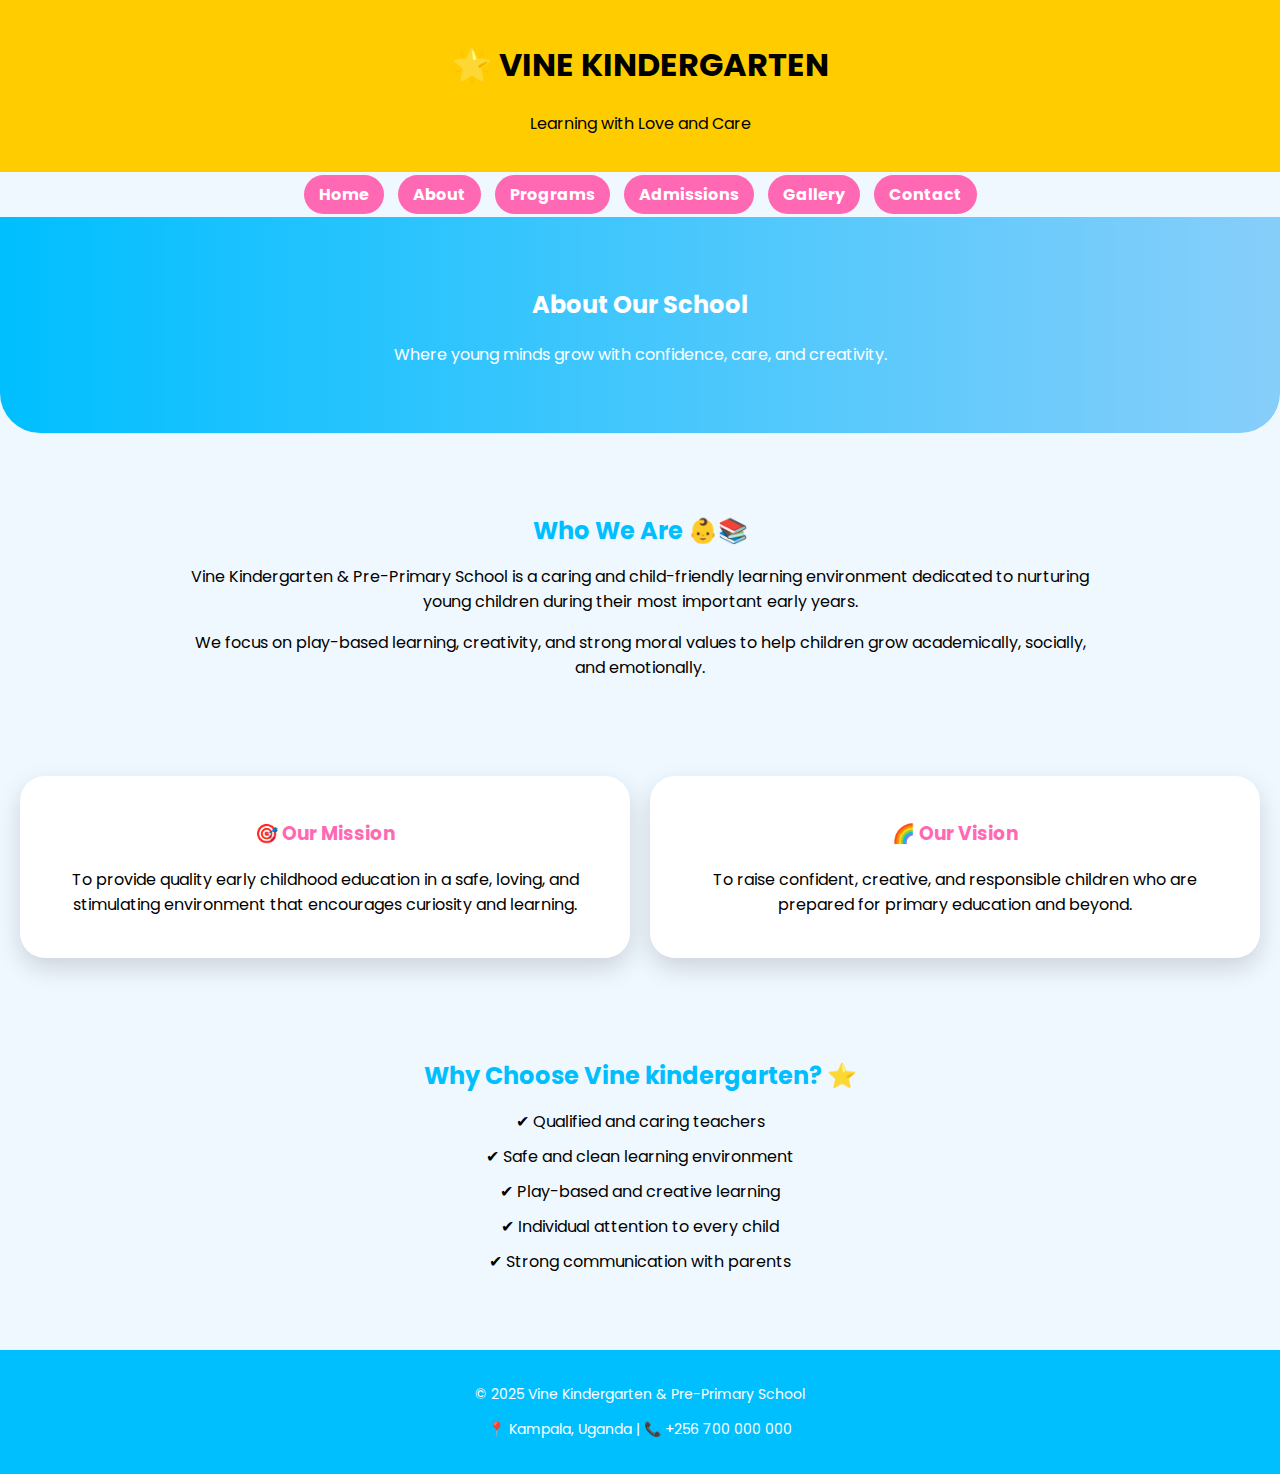
<file: about.html>
<!DOCTYPE html>
<html lang="en">
<head>
    <meta charset="UTF-8">
    <title>About Us | Vine Kindergarten></title>
    <link rel="stylesheet" href="css/style.css">

    <!-- Google Fonts -->

    <link href="https://fonts.googleapis.com/css2?family=Comic+Neue:wght@700&family=Poppins&display=swap" rel="stylesheet">
</head>
<body>

<header>
    <h1>🌟 VINE KINDERGARTEN</h1>
    <p>Learning with Love and Care</p>
</header>

<nav>
    <a href="index.html">Home</a>
    <a href="about.html">About</a>
    <a href="programs.html">Programs</a>
    <a href="admissions.html">Admissions</a>
    <a href="gallery.html">Gallery</a>
    <a href="contact.html">Contact</a>
</nav>

<!-- HERO SECTION -->
<section class="hero">
    <h2>About Our School</h2>
    <p>Where young minds grow with confidence, care, and creativity.</p>
</section>

<!-- WHO WE ARE -->
<section class="about-section">
    <h2>Who We Are 👶📚</h2>
    <p>
        Vine Kindergarten & Pre-Primary School is a caring and child-friendly learning
        environment dedicated to nurturing young children during their most
        important early years.
    </p>
    <p>
        We focus on play-based learning, creativity, and strong moral values to
        help children grow academically, socially, and emotionally.
    </p>
</section>

<!-- MISSION & VISION -->
<section class="about-cards">

    <div class="card">
        <h3>🎯 Our Mission</h3>
        <p>
            To provide quality early childhood education in a safe, loving,
            and stimulating environment that encourages curiosity and learning.
        </p>
    </div>

    <div class="card">
        <h3>🌈 Our Vision</h3>
        <p>
            To raise confident, creative, and responsible children who are
            prepared for primary education and beyond.
        </p>
    </div>

</section>

<!-- VALUES -->
<section class="about-section">
    <h2>Why Choose Vine kindergarten? ⭐</h2>

    <ul class="values">
        <li>✔ Qualified and caring teachers</li>
        <li>✔ Safe and clean learning environment</li>
        <li>✔ Play-based and creative learning</li>
        <li>✔ Individual attention to every child</li>
        <li>✔ Strong communication with parents</li>
    </ul>
</section>

<footer>
    <p>© 2025 Vine Kindergarten & Pre-Primary School</p>
    <p>📍 Kampala, Uganda | 📞 +256 700 000 000</p>
</footer>

</body>
</file>
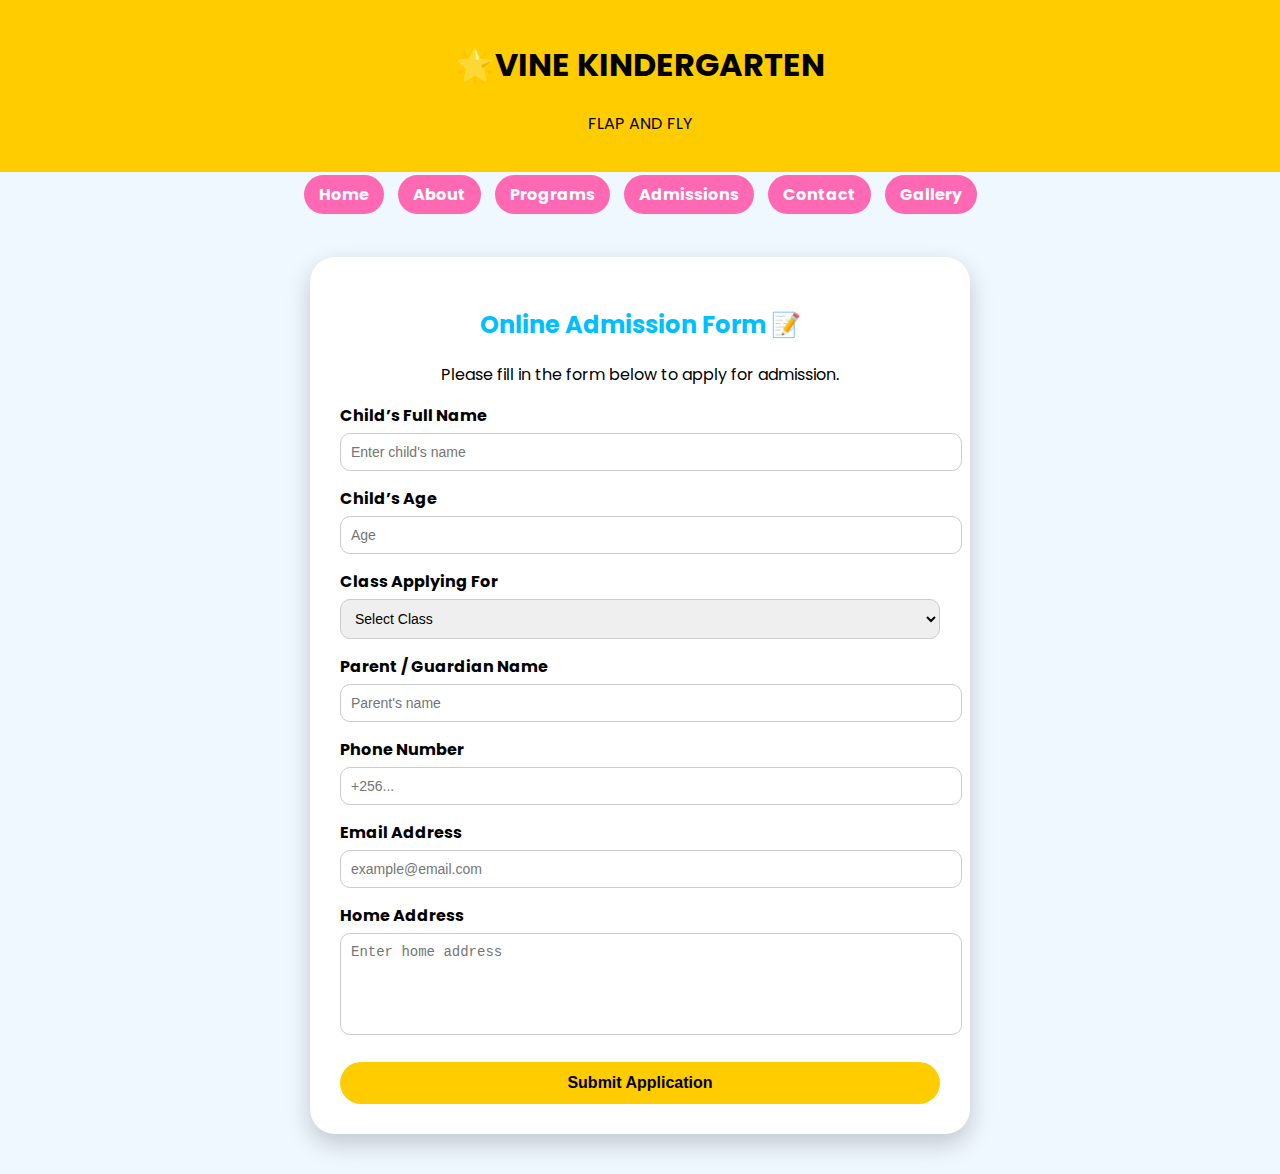
<file: admissions.html>
<!DOCTYPE html>
<html lang="en">

<head>
<meta charset="UTF-8">
<title>Vine Kindergarten></title>
<link href="https://fonts.googleapis.com/css2?family=Comic+Neue:wght@700&family=Poppins&display=swap" rel="stylesheet">
<link rel="stylesheet" href="css/style.css">
<head>

<body>

<header>
<h1>🌟VINE KINDERGARTEN</h1>
<p>FLAP AND FLY</p>
</header>

<nav>
        <a href="index.html">Home</a>
        <a href="about.html">About</a>
        <a href="programs.html">Programs</a>
        <a href="admissions.html">Admissions</a>
        <a href="contact.html">Contact</a>
        <a href="gallery.html">Gallery</a>
</nav>

<section class="admission-form">
    <h2>Online Admission Form 📝</h2>
    <p>Please fill in the form below to apply for admission.</p>

    <form>
        <label>Child’s Full Name</label>
        <input type="text" placeholder="Enter child's name" required>
        <label>Child’s Age</label>
        <input type="number" placeholder="Age" required>

        <label>Class Applying For</label>
        <select required>
            <option value="">Select Class</option>
            <option>Baby Class</option>
            <option>Nursery</option>
            <option>Kindergarten</option>
        </select>

        <label>Parent / Guardian Name</label>
        <input type="text" placeholder="Parent's name" required>

        <label>Phone Number</label>
        <input type="tel" placeholder="+256..." required>

        <label>Email Address</label>
        <input type="email" placeholder="example@email.com">

        <label>Home Address</label>
        <textarea placeholder="Enter home address"></textarea>

        <button type="submit">Submit Application</button>
    </form>
</section>
</file>
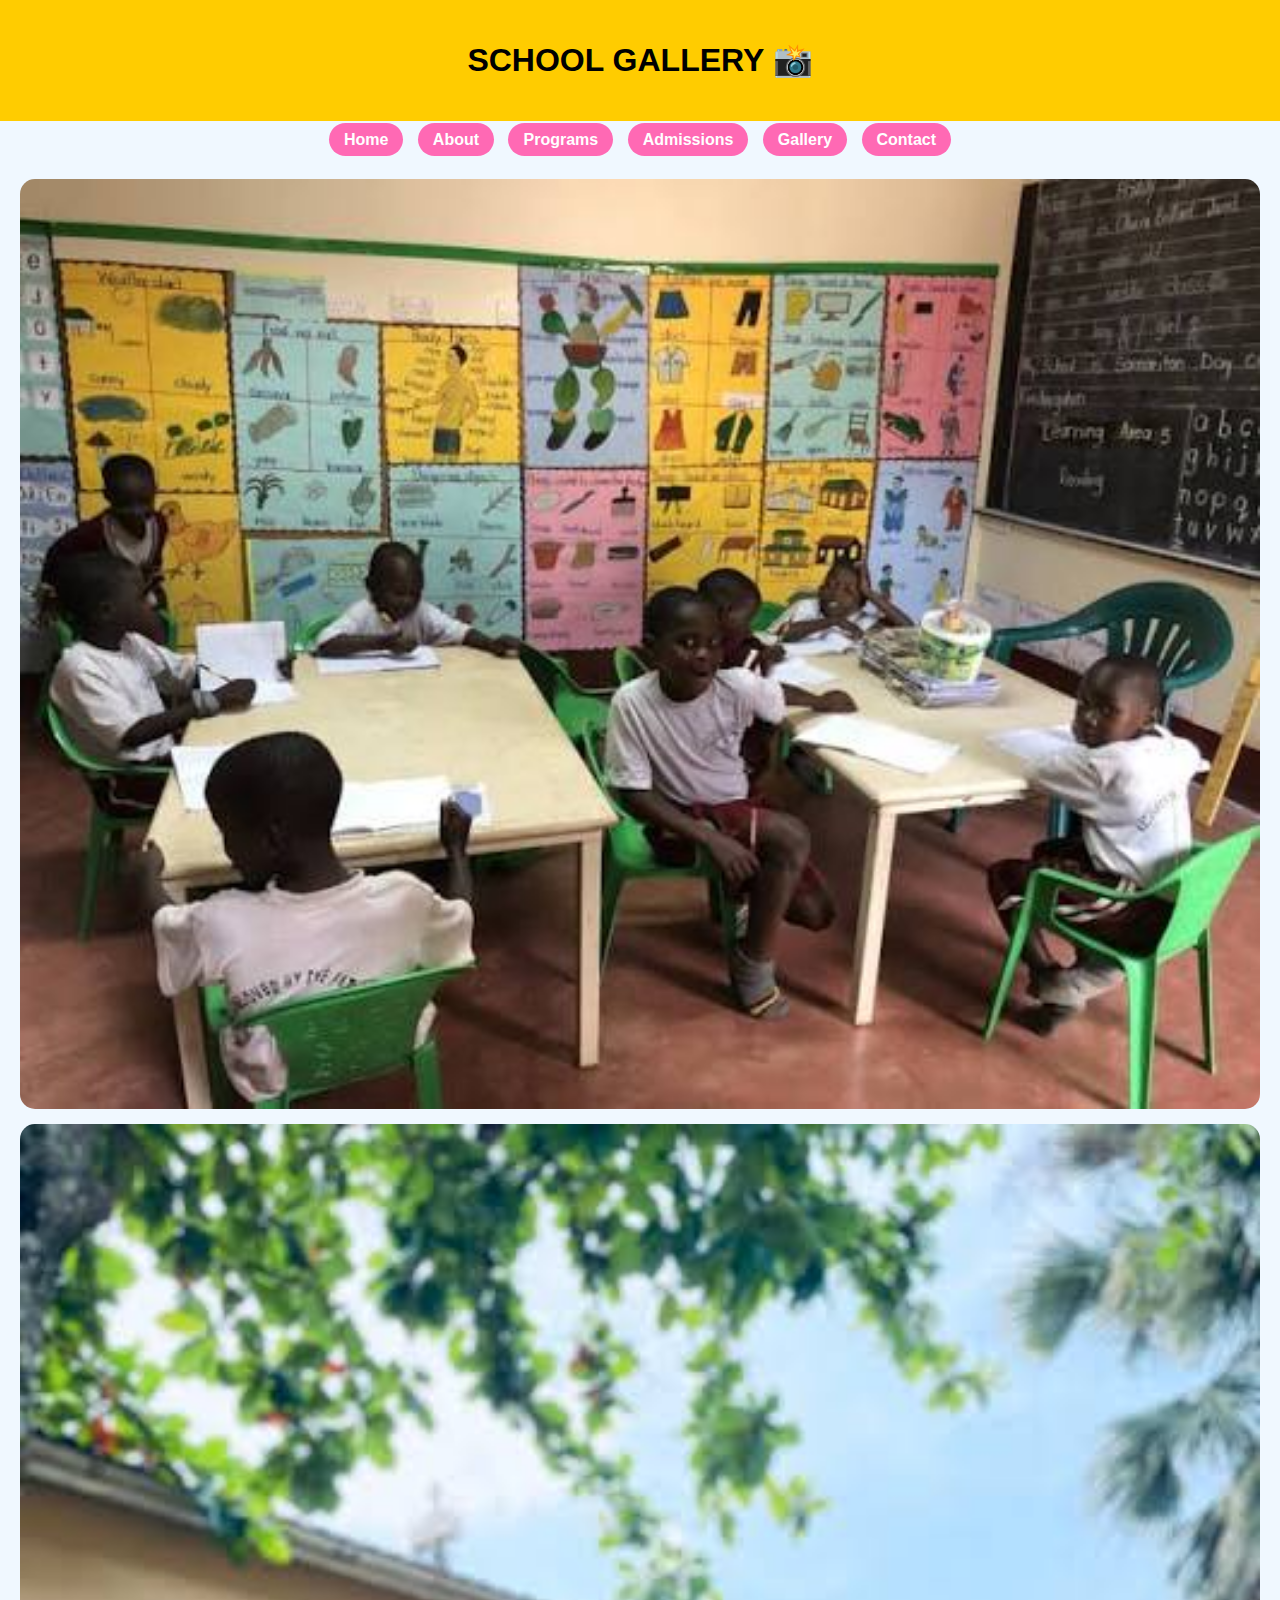
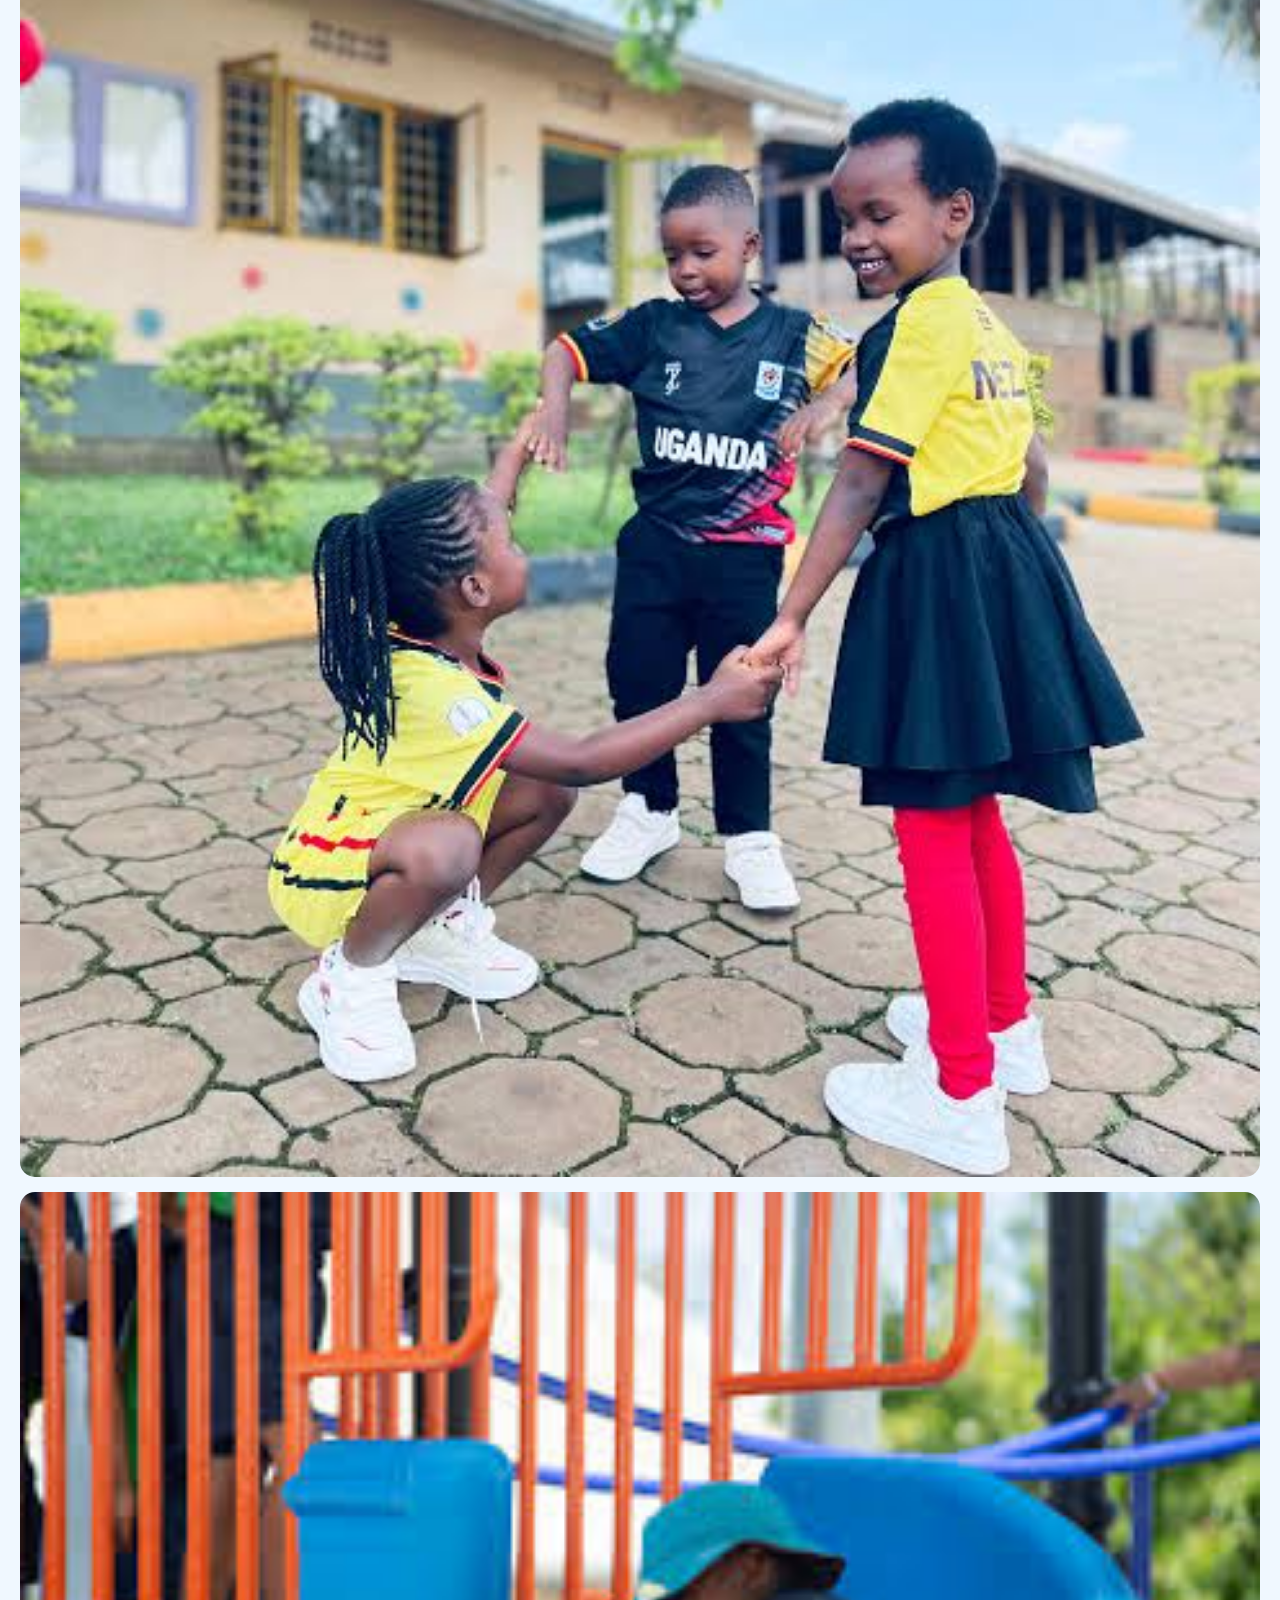
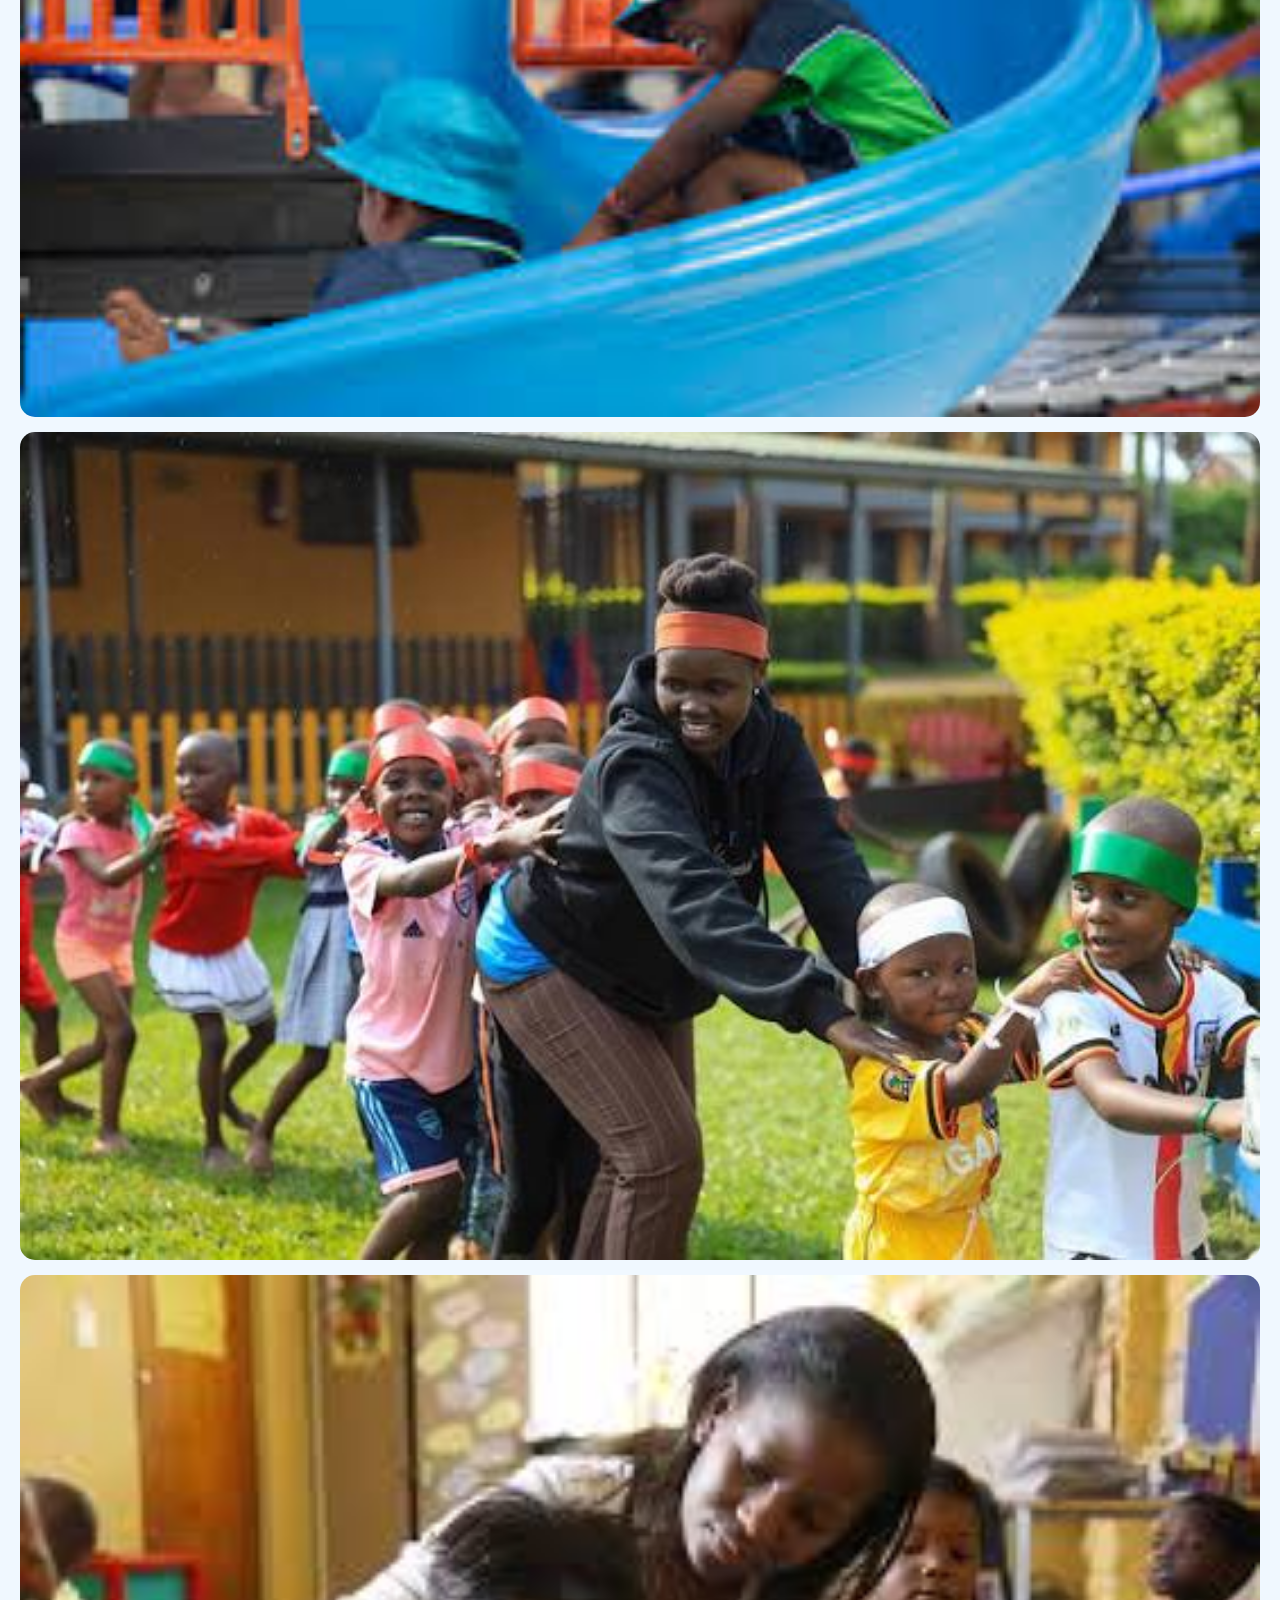
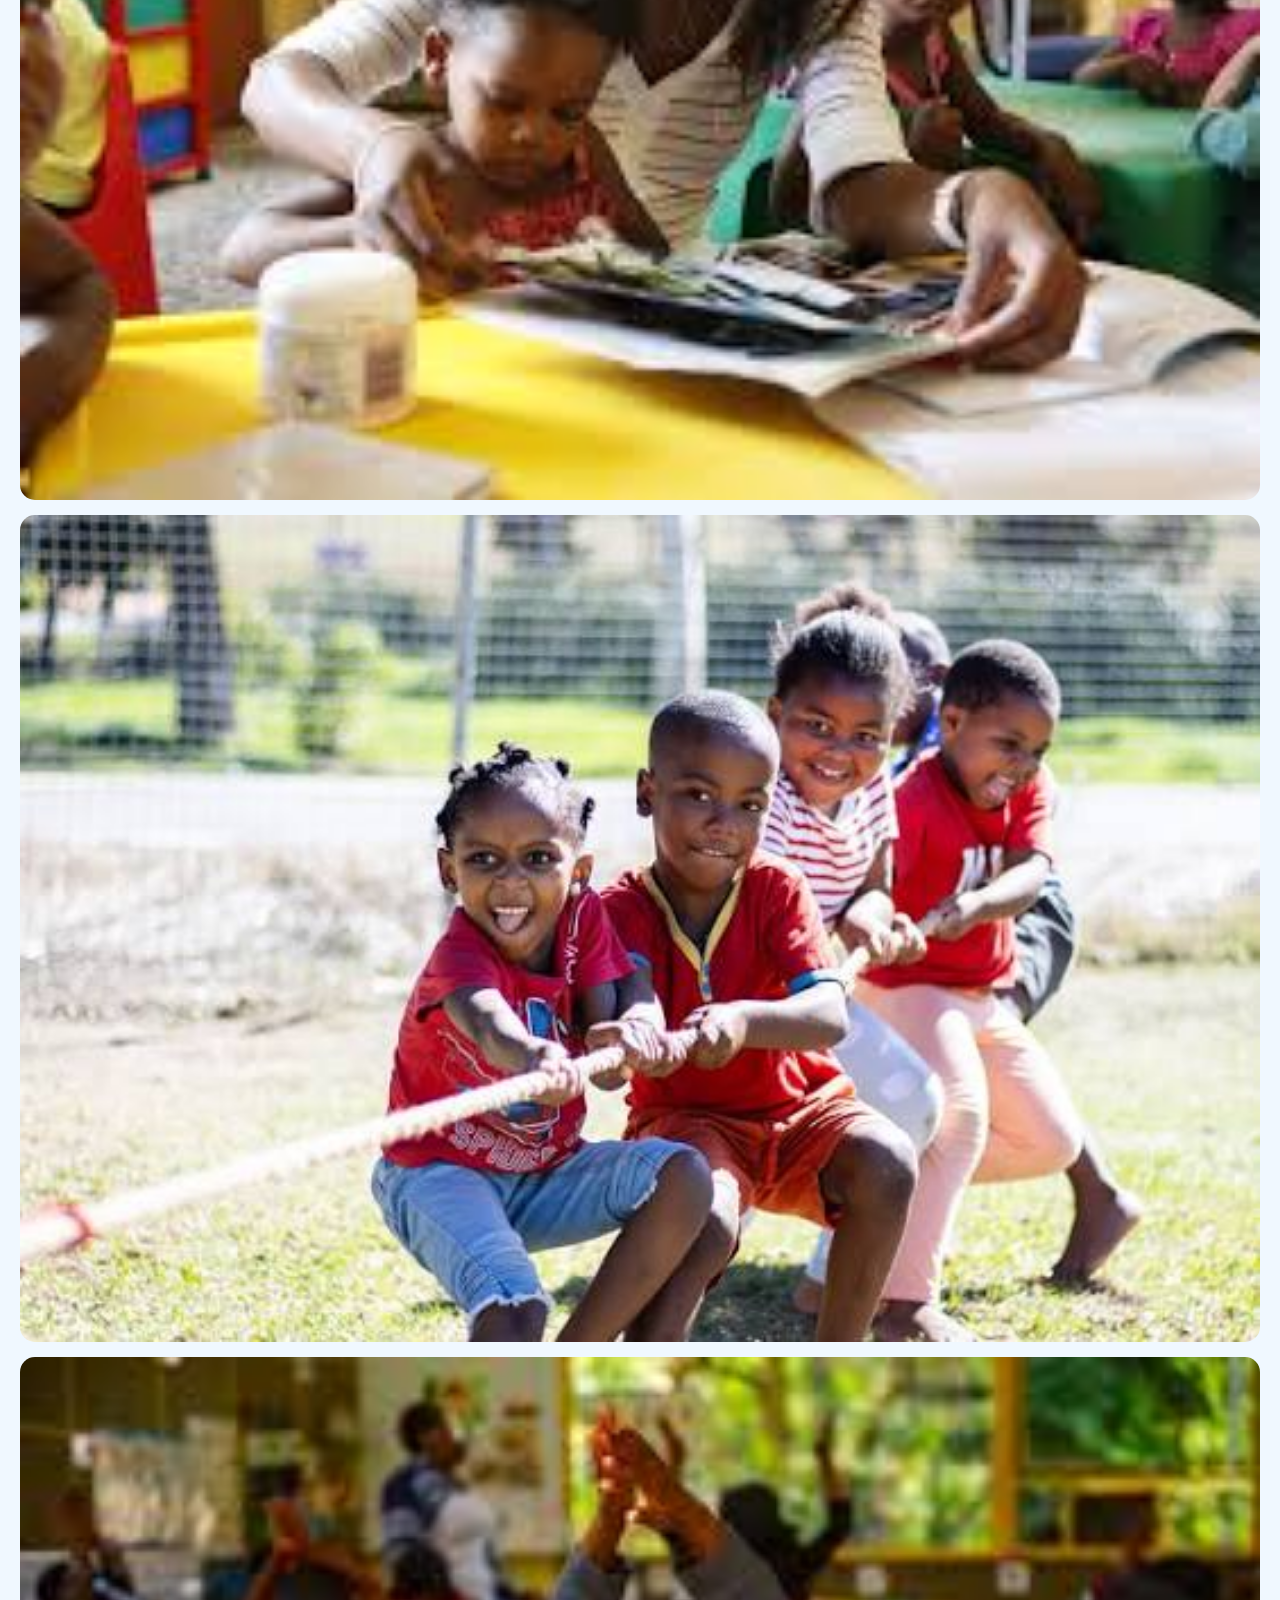
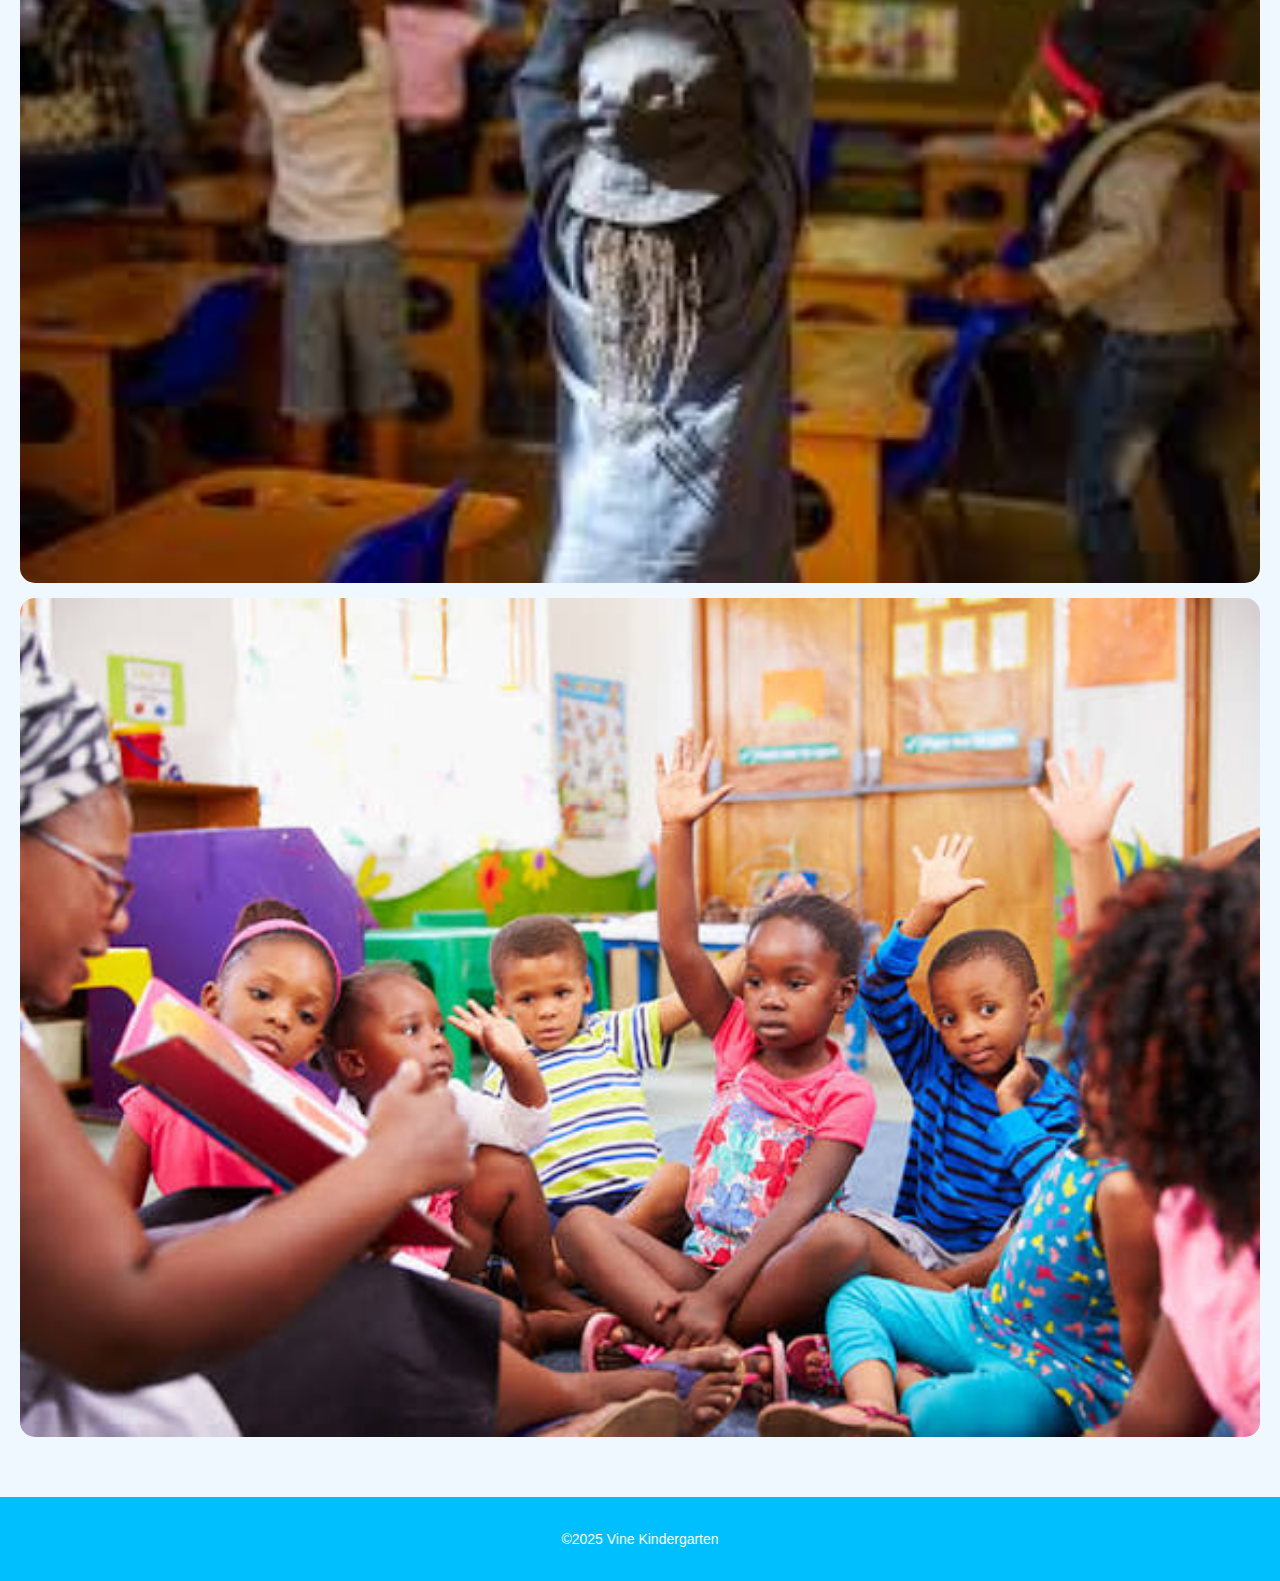
<file: gallery.html>
<!DOCTYPE html>
<html lang="en">

<head>
<meta chaeset="UTF-8">
<title>Gallery | Vine Kindergarten></title>
<link rel="stylesheet" href="css/style.css">
</head>

<body>

<header>
<h1>SCHOOL GALLERY 📸</h1>
</header>

<nav>
    <a href="index.html">Home</a>
    <a href="about.html">About</a>
    <a href="programs.html">Programs</a>
    <a href="admissions.html">Admissions</a>
    <a href="gallery.html">Gallery</a>
    <a href="contact.html">Contact</a>
</nav>

<section class="gallery">
    <img src="images/class1.jpg">
    <img src="images/class2.jpg">
    <img src="images/image5.jpg">
    <img src="images/teacher.jpg">
    <img src="images/image1.jpg">
    <img src="images/image2.jpg">
    <img src="images/image3.jpg">
    <img src="images/image4.jpg">
</section>

<footer>
<p>©2025 Vine Kindergarten</p>
</footer>

</body>
</html>
</file>
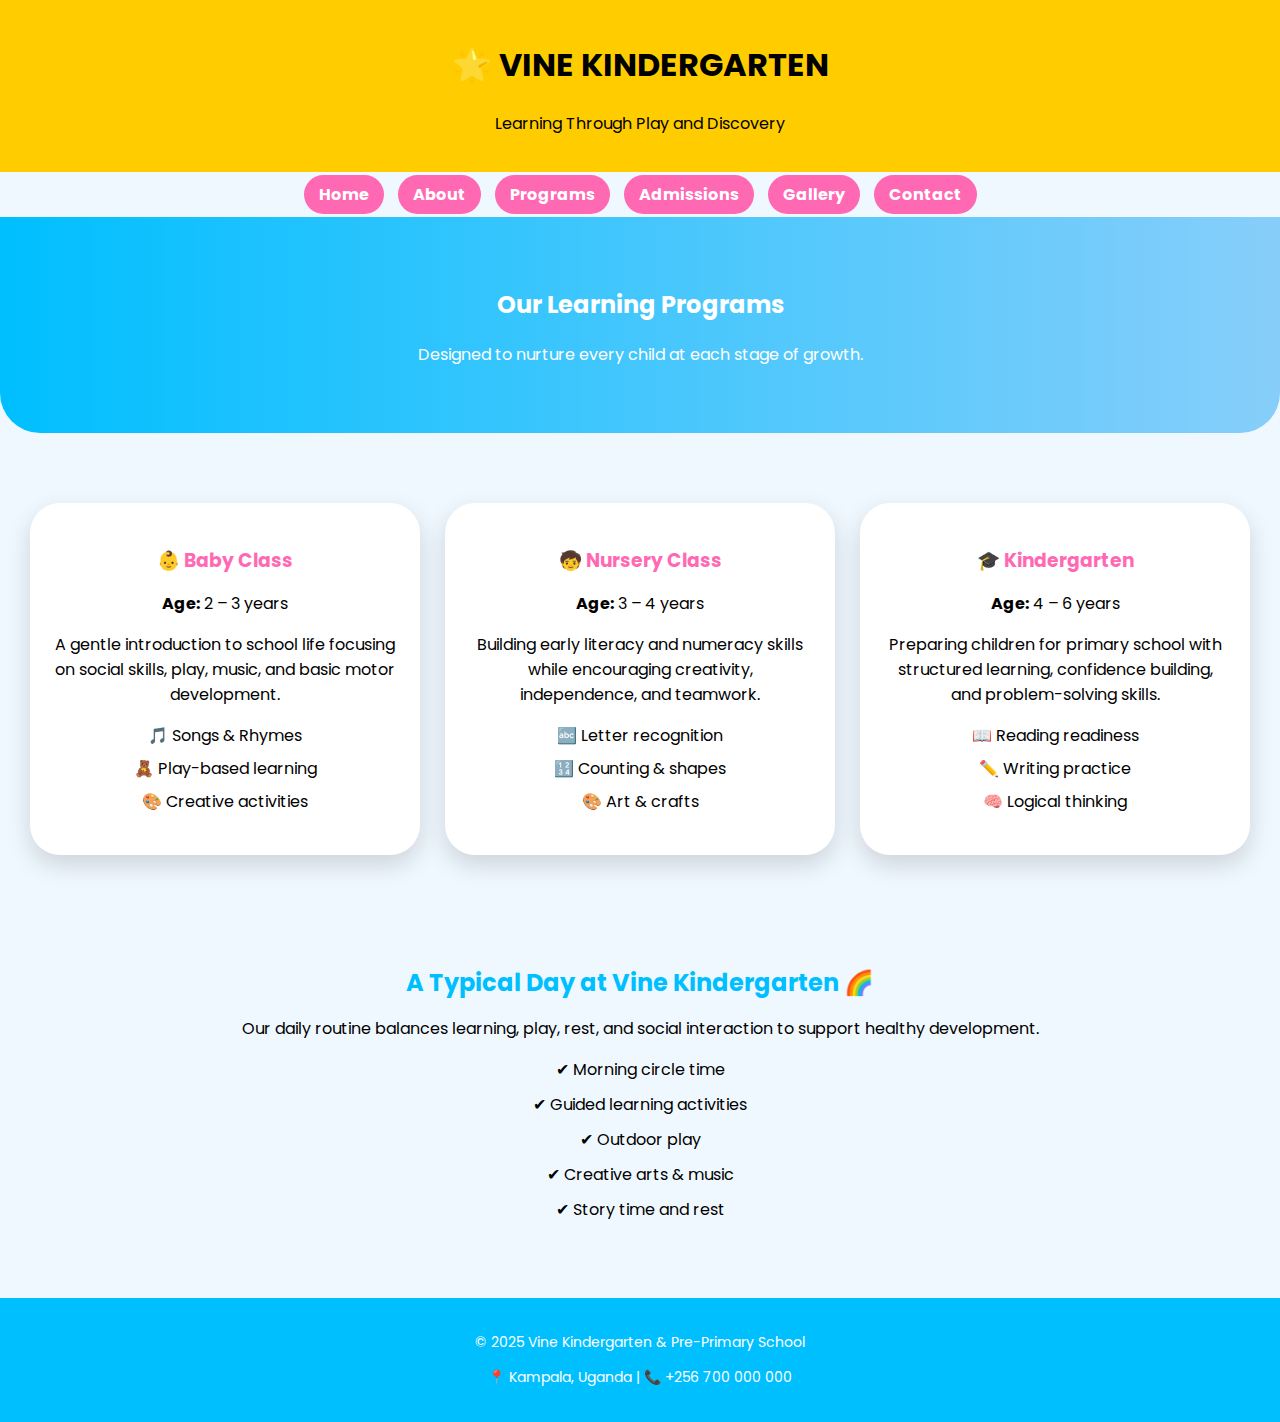
<file: programs.html>
<!DOCTYPE html>
<html lang="en">
<head>
    <meta charset="UTF-8">
    <title>Our Programs | Vine Kindergarten></title>
    <link rel="stylesheet" href="css/style.css">

    <!-- Google Fonts -->
    <link href="https://fonts.googleapis.com/css2?family=Comic+Neue:wght@700&family=Poppins&display=swap" rel="stylesheet">
</head>
<body>

<header>
    <h1>🌟 VINE KINDERGARTEN</h1>
    <p>Learning Through Play and Discovery</p>
</header>

<nav>
    <a href="index.html">Home</a>
    <a href="about.html">About</a>
    <a href="programs.html">Programs</a>
    <a href="admissions.html">Admissions</a>
    <a href="gallery.html">Gallery</a>
    <a href="contact.html">Contact</a>
</nav>

<!-- HERO -->
<section class="hero">
    <h2>Our Learning Programs</h2>
    <p>Designed to nurture every child at each stage of growth.</p>
</section>

<!-- PROGRAMS -->
<section class="programs">

    <div class="program-card">
        <h3>👶 Baby Class</h3>
        <p><strong>Age:</strong> 2 – 3 years</p>
        <p>
            A gentle introduction to school life focusing on social skills,
            play, music, and basic motor development.
        </p>
        <ul>
            <li>🎵 Songs & Rhymes</li>
            <li>🧸 Play-based learning</li>
            <li>🎨 Creative activities</li>
        </ul>
    </div>

    <div class="program-card">
        <h3>🧒 Nursery Class</h3>
        <p><strong>Age:</strong> 3 – 4 years</p>
        <p>
            Building early literacy and numeracy skills while encouraging
            creativity, independence, and teamwork.
        </p>
        <ul>
            <li>🔤 Letter recognition</li>
            <li>🔢 Counting & shapes</li>
            <li>🎨 Art & crafts</li>
        </ul>
    </div>

    <div class="program-card">
        <h3>🎓 Kindergarten</h3>
        <p><strong>Age:</strong> 4 – 6 years</p>
        <p>
            Preparing children for primary school with structured learning,
            confidence building, and problem-solving skills.
        </p>
        <ul>
            <li>📖 Reading readiness</li>
            <li>✏️ Writing practice</li>
            <li>🧠 Logical thinking</li>
        </ul>
    </div>
</section>

<!-- DAILY ACTIVITIES -->
<section class="about-section">
    <h2>A Typical Day at Vine Kindergarten 🌈</h2>
    <p>
        Our daily routine balances learning, play, rest, and social interaction
        to support healthy development.
    </p>

    <ul class="values">
        <li>✔ Morning circle time</li>
        <li>✔ Guided learning activities</li>
        <li>✔ Outdoor play</li>
        <li>✔ Creative arts & music</li>
        <li>✔ Story time and rest</li>
    </ul>
</section>

<footer>
    <p>© 2025 Vine Kindergarten & Pre-Primary School</p>
    <p>📍 Kampala, Uganda | 📞 +256 700 000 000</p>
</footer>

</body>
</html>
</file>
<file: css/style.css>
body{
    font-family: 'Poppins', sans-serif;
    background-color: #f0f8ff;
    margin: 0;
    text-align: center;
}

Headings:
h1, h2{
font-family: 'Comic Neue', cursive;
}


header{
    background-color: #ffcc00;
    padding: 20px;
}


nav{
bacground-color: white;
padding: 10px;
}

nav a{
    background-color: #ff69b4;
    color: white;
    padding: 8px 15px;
    margin: 5px;
    border-radius: 20px;
    text-decoration: none;
    font-weight: bold;
    transition: background 0.3s, transform 0.3s;
}

nav a:hover {
    background-color: #ff1493;
    transform: translateY(-3px);
}


.hero{
    background: linear-gradient(to right, #00bfff, #87cefa);
    color: white;
    padding: 50px 20px;
    border-bottom-left-radius: 40px;
    border-bottom-right-radius: 40px;
}

footer{
    background-color: #00bfff;
    color: white;
    padding: 20px;
    font-size: 14px;
}

.main-image{
width: 80%;
max-width: 500px;
border-radius: 20px;
}

.gallery{
display: grid;
grid-temperature-columns: repeat(auto-fit, minmax(200px, 1fr));
gap: 15px;
padding: 20px;
}

.gallery img{
width: 100%;
border-radius: 15px;
transition: transform 0.3s, box-shadow 0.3;
}

gallery img:hover{
transform: scale(1.03);
box-shadow: 0 10px 20px rgba(0,0,0,0.2);
}

section{
animation: fadeIn 1.2s ease-in;
}

@keyframes fadeIn{
form{
opacity: 0;
transform: translateY(20px);
}

to{
opacity: 1;
transform: translateY(0);
}
}

.cta {
    display: inline-block;
    margin-top: 20px;
    background-color: #ffcc00;
    color: #333;
    padding: 12px 25px;
    border-radius: 30px;
    text-decoration: none;
    font-weight: bold;
    transition: transform 0.3s, background 0.3s;
}

.cta:hover {
    background-color: #ffd700;
    transform: scale(1.05);
}

.map-container{
    width: 100%;
    max-width: 800px;
    margin: 30px auto;
    border-radius: 20px;
    overflow: hidden;
    box-shadow: 0 10px 20px rgba(0,0,0,0.2);
}

.map-container iframe {
    width: 100%;
    height: 400px;
    border: 0;
}

.admission-form {
    max-width: 600px;
    margin: 40px auto;
    background: #ffffff;
    padding: 30px;
    border-radius: 25px;
    box-shadow: 0 10px 25px rgba(0,0,0,0.2);
}

.admission-form h2 {
    color: #00bfff;
}

.admission-form label {
    display: block;
    text-align: left;
    margin-top: 15px;
    font-weight: bold;
}

.admission-form input,
.admission-form select,
.admission-form textarea {
    width: 100%;
    padding: 10px;
    margin-top: 5px;
    border-radius: 10px;
    border: 1px solid #ccc;
    font-size: 14px;
}

.admission-form textarea {
    resize: none;
    height: 80px;
}

.admission-form button {
    margin-top: 20px;
    width: 100%;
    background-color: #ffcc00;
    border: none;
    padding: 12px;
    border-radius: 25px;
    font-size: 16px;
    font-weight: bold;
    cursor: pointer;
}

.admission-form button:hover {
    background-color: #ffd700;
}

.about-section {
    max-width: 900px;
    margin: 40px auto;
    padding: 20px;
}

.about-section h2 {
    color: #00bfff;
    margin-bottom: 15px;
}

.about-cards {
    display: grid;
    grid-template-columns: repeat(auto-fit, minmax(250px, 1fr));
    gap: 20px;
    padding: 20px;
}

.card {
    background: #ffffff;
    padding: 25px;
    border-radius: 25px;
    box-shadow: 0 10px 25px rgba(0,0,0,0.15);
    transition: transform 0.3s;
}

.card:hover {
    transform: translateY(-5px);
}

.card h3 {
    color: #ff69b4;
}

.values {
    list-style: none;
    padding: 0;
    font-size: 16px;
}

.values li {
    margin: 10px 0;
}

.programs {
    display: grid;
    grid-template-columns: repeat(auto-fit, minmax(250px, 1fr));
    gap: 25px;
    padding: 30px;
}

.program-card {
    background: #ffffff;
    padding: 25px;
    border-radius: 30px;
    box-shadow: 0 10px 25px rgba(0,0,0,0.15);
    transition: transform 0.3s;
}

.program-card:hover {
    transform: translateY(-8px);
}

.program-card h3 {
    color: #ff69b4;
    margin-bottom: 10px;
}

.program-card ul {
    list-style: none;
    padding: 0;
}

.program-card li {
    margin: 8px 0;
}

section {
    margin-bottom: 40px;
}

header p {
    font-size: 16px;
}

.hero-image {
    background: 
        linear-gradient(rgba(0,0,0,0.4), rgba(0,0,0,0.4)),
        url("../images/hero.jpg");
    background-size: cover;
    background-position: center;
    color: white;
    min-height: 60vh;
    display: flex;
    align-items: center;
    justify-content: center;
}

.hero-content {
    max-width: 700px;
    padding: 20px;
}

.home-images {
    padding: 40px 20px;
}

.image-grid {
    display: grid;
    grid-template-columns: repeat(auto-fit, minmax(220px, 1fr));
    gap: 20px;
    max-width: 1000px;
    margin: auto;
}

.image-grid img {
    width: 100%;
    border-radius: 20px;
    box-shadow: 0 10px 20px rgba(0,0,0,0.2);
}

/* CONTACT INFO CARDS */
.contact-cards {
    display: grid;
    grid-template-columns: repeat(auto-fit, minmax(220px, 1fr));
    gap: 20px;
    padding: 30px;
}

.contact-form-section {
    max-width: 600px;
    margin: 40px auto;
    background: #ffffff;
    padding: 30px;
    border-radius: 25px;
    box-shadow: 0 10px 25px rgba(0,0,0,0.2);
}

.contact-form-section h2 {
    color: #00bfff;
}

.contact-form-section label {
    display: block;
    margin-top: 15px;
    font-weight: bold;
}

.contact-form-section input,
.contact-form-section textarea {
    width: 100%;
    padding: 10px;
    margin-top: 5px;
    border-radius: 10px;
    border: 1px solid #ccc;
}

.contact-form-section textarea {
    height: 100px;
    resize: none;
}

.contact-form-section button {
    margin-top: 20px;
    width: 100%;
    background-color: #ffcc00;
    border: none;
    padding: 12px;
    border-radius: 25px;
    font-size: 16px;
    font-weight: bold;
    cursor: pointer;
}

.contact-form-section button:hover {
    background-color: #ffd700;
}

Add CSS:
.whatsapp-btn, .call-btn {
    position: fixed;
    right: 20px;
    padding: 15px;
    border-radius: 50%;
    color: white;
    font-size: 20px;
    text-decoration: none;
    box-shadow: 0 10px 20px rgba(0,0,0,0.3);
}

.whatsapp-btn {
    bottom: 90px;
    background-color: #25D366;
}

.call-btn {
    bottom: 30px;
    background-color: #00bfff;
}
</file>
